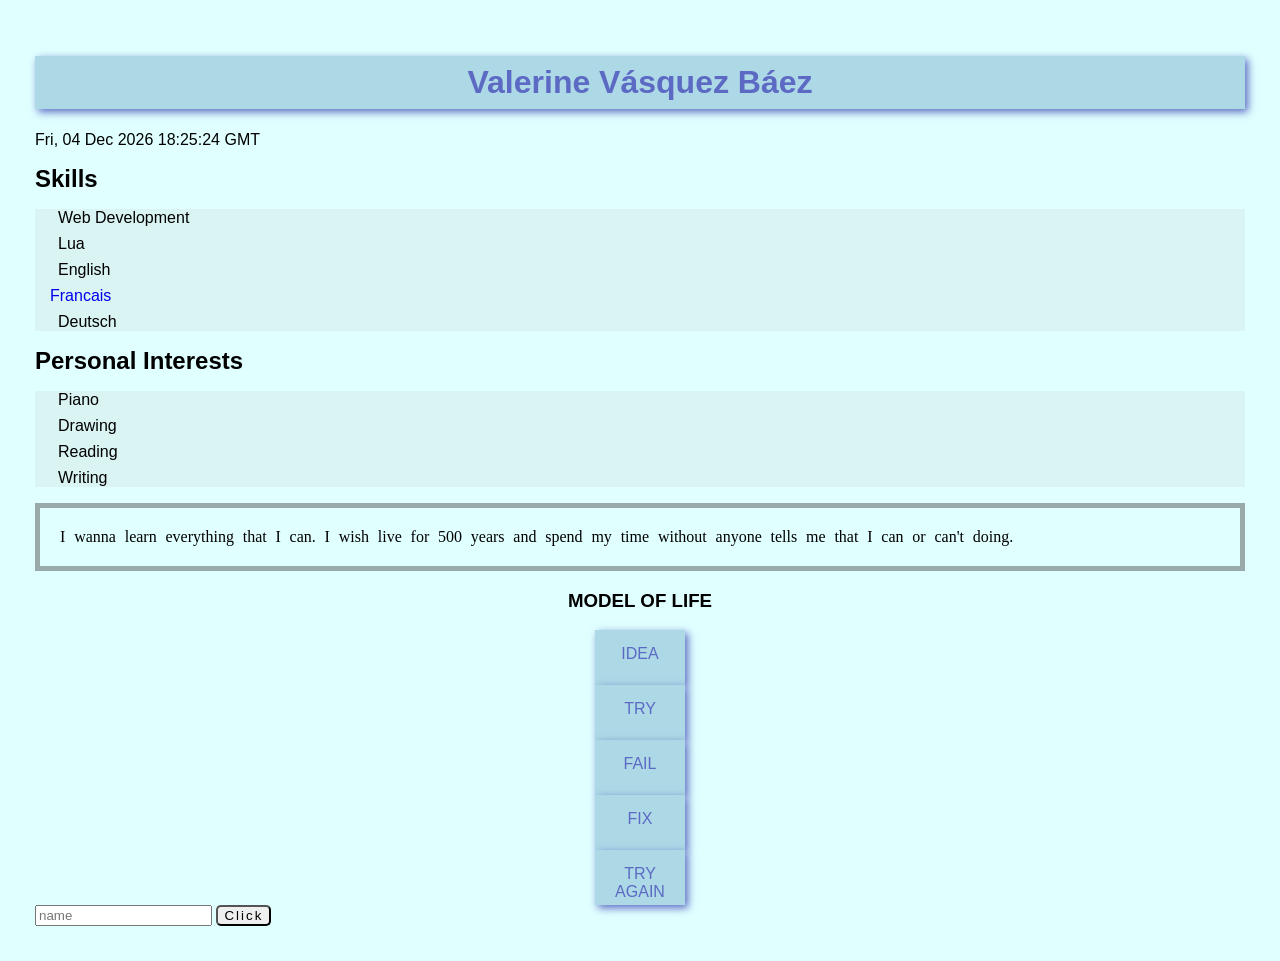
<file: index.html>
<!DOCTYPE html>
<html>
  <head>
    <meta charset="UTF-8">
    <meta name="viewport" content="width=device-width, initial-scale=1.0">
    <title>Hello, World!</title>
    <link rel="stylesheet" href="styles.css" />
  </head>
  
  <body>
      <h1 class="title">Valerine Vásquez Báez</h1>
      <p id="currentTime"></p>
      
  
  <h2>Skills</h2>
  <ul>
     <li class="skills">Web Development</li>
     <li class="skills">Lua</li>
     <li class="skills">English</li>
     <a href="francais.html" class="francais">Francais</a>
     <li class="skills">Deutsch</li>
  </ul>
  <h2>Personal Interests</h2>
  
   <ul>
     <li class="interests">Piano</li>
     <li class="interests">Drawing</li>
     <li class="interests">Reading</li>
     <li class="interests">Writing</li>
  </ul>
  
   <p class="thinking">I wanna learn everything that I can. I wish live for 500 years and spend my time without anyone tells me that I can or can't doing.</p>

   <div>
    
   <h3>MODEL OF LIFE</h3>
   
<a href="idea.html" class="process">IDEA</a>

<a href="try.html" class="process">TRY</a>

<a href="fail.html" class="process">FAIL</a>

<a href="fix.html" class="process">FIX</a>

<a href="try-again.html" class="process">TRY AGAIN</a>

   </div>
   
   <div>
     <input type="text" name="username" id="name" placeholder="name" />
      <button class="botton-modern">Click</button>
   </div>
    
      <script src="script.js"></script>
      
  </body>
</html>
</file>
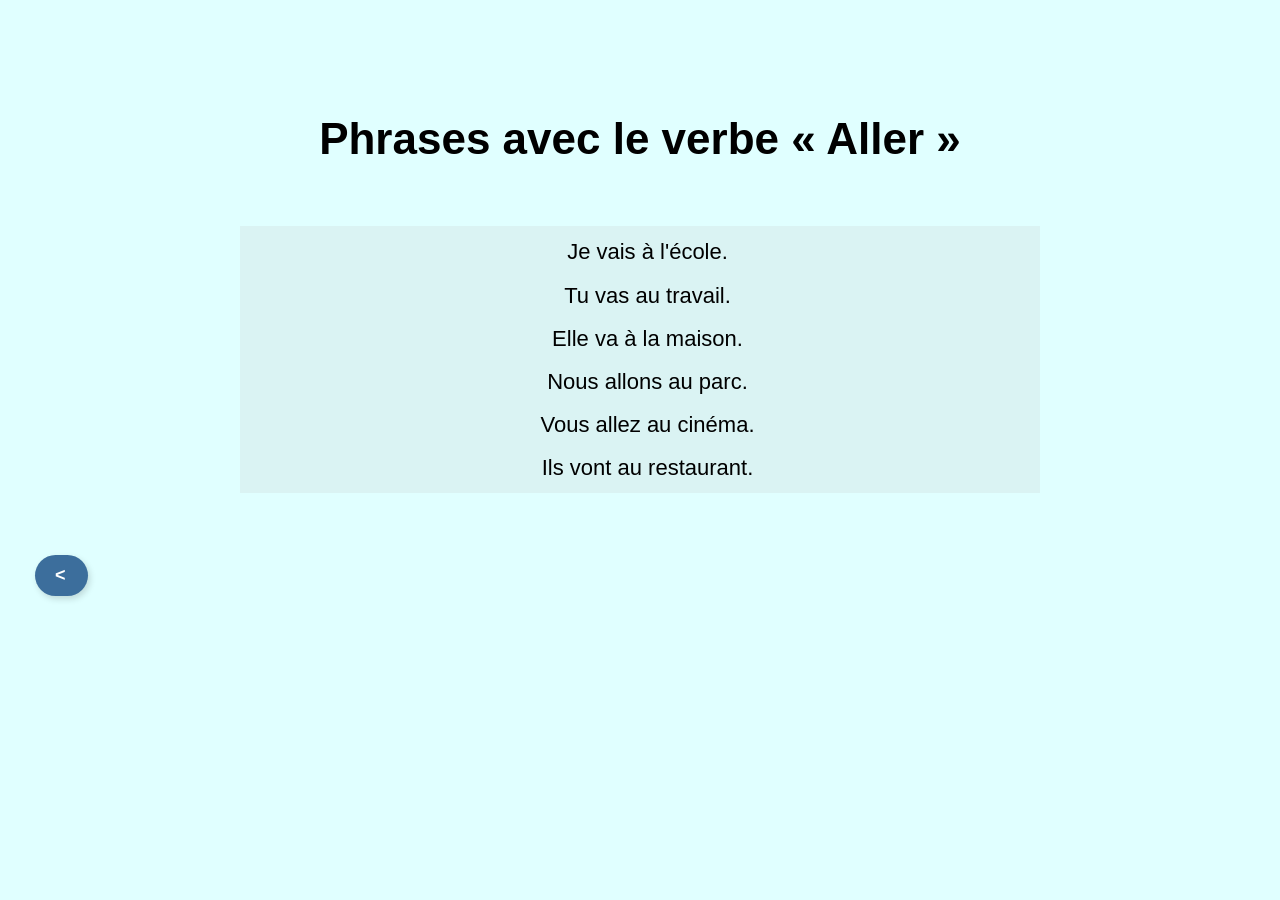
<file: aller.html>
<!DOCTYPE html>
<html>
   <head>
      <link rel="stylesheet" href="styles.css">
      
      
   </head>
  <body>
     
      <div class="cent-content3">

         <h1 class="ora3">Phrases avec le verbe « Aller »</h1>

         <ul class="ora-list3">
            <li>Je vais à l'école.</li> 
            <li>Tu vas au travail.</li>
            <li>Elle va à la maison. </li>
            <li>Nous allons au parc.</li>
            <li>Vous allez au cinéma.</li>
            <li>Ils vont au restaurant.</li>
         </ul>

      </div>

         <div>
           <button class="back-button" onclick="goBack()">&lt;</button> 
         </div>

           <script src="script.js"></script>
            
           
  </body>
</html>
</file>
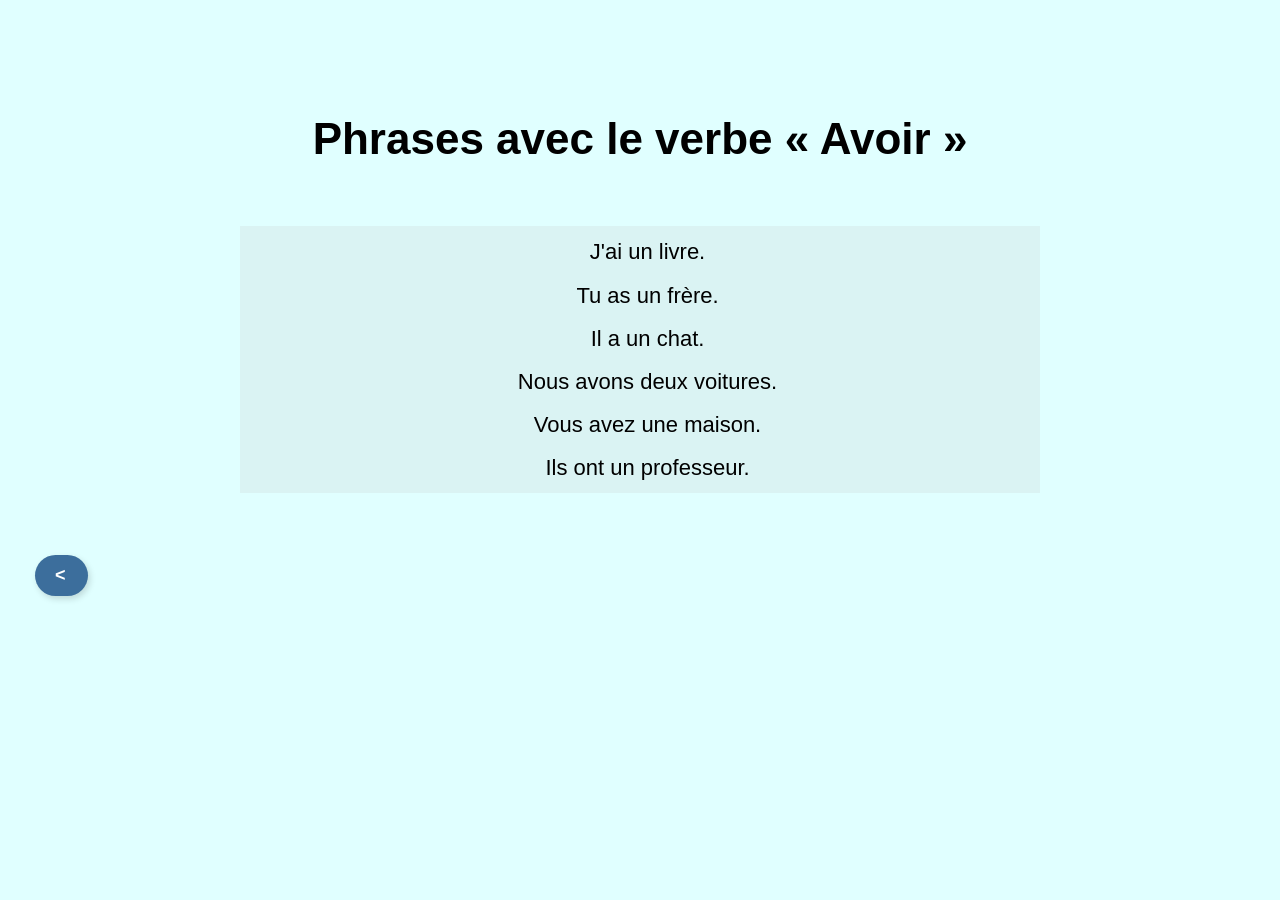
<file: avoir.html>
<!DOCTYPE html>
<html>
   <head>
      <link rel="stylesheet" href="styles.css">
      
      
   </head>
  <body>
     
<div class="cent-content1">

         <h1 class="ora1">Phrases avec le verbe « Avoir »</h1>

         <ul class="ora-list1">
            <li>J'ai un livre.</li> 
            <li>Tu as un frère.</li>
            <li>Il a un chat.</li>
            <li>Nous avons deux voitures.</li>
            <li>Vous avez une maison.</li>
            <li>Ils ont un professeur.</li>
         </ul>
      </div>

         <div>
           <button class="back-button" onclick="goBack()">&lt;</button> 
         </div>

           <script src="script.js"></script>
            
           
  </body>
</html>
</file>
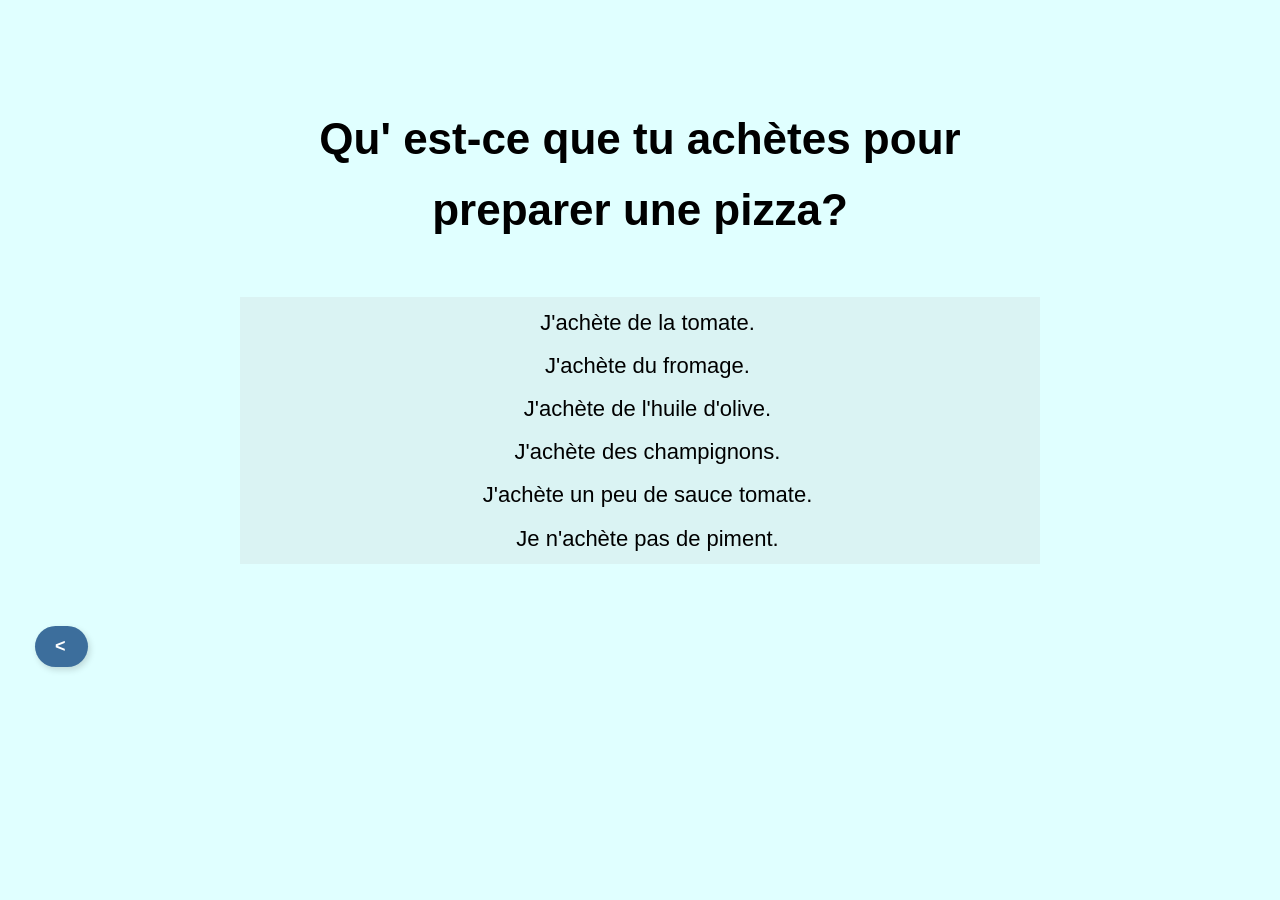
<file: excercice.html>
<!DOCTYPE html>
<html>
   <head>
      <link rel="stylesheet" href="styles.css">
      
      
   </head>
  <body>
     
      <div class="cent-content4">

         <h1 class="ora4">Qu' est-ce que tu achètes pour preparer une pizza?</h1>

         <ul class="ora-list4">
            <li>J'achète de la tomate.</li> 
            <li>J'achète du fromage.</li>
            <li>J'achète de l'huile d'olive. </li>
            <li>J'achète des champignons.</li>
            <li>J'achète un peu de sauce tomate.</li>
            <li>Je n'achète pas de piment.</li>
         </ul>

      </div>

         <div>
           <button class="back-button" onclick="goBack()">&lt;</button> 
         </div>

           <script src="script.js"></script>
            
           
  </body>
</html>
</file>
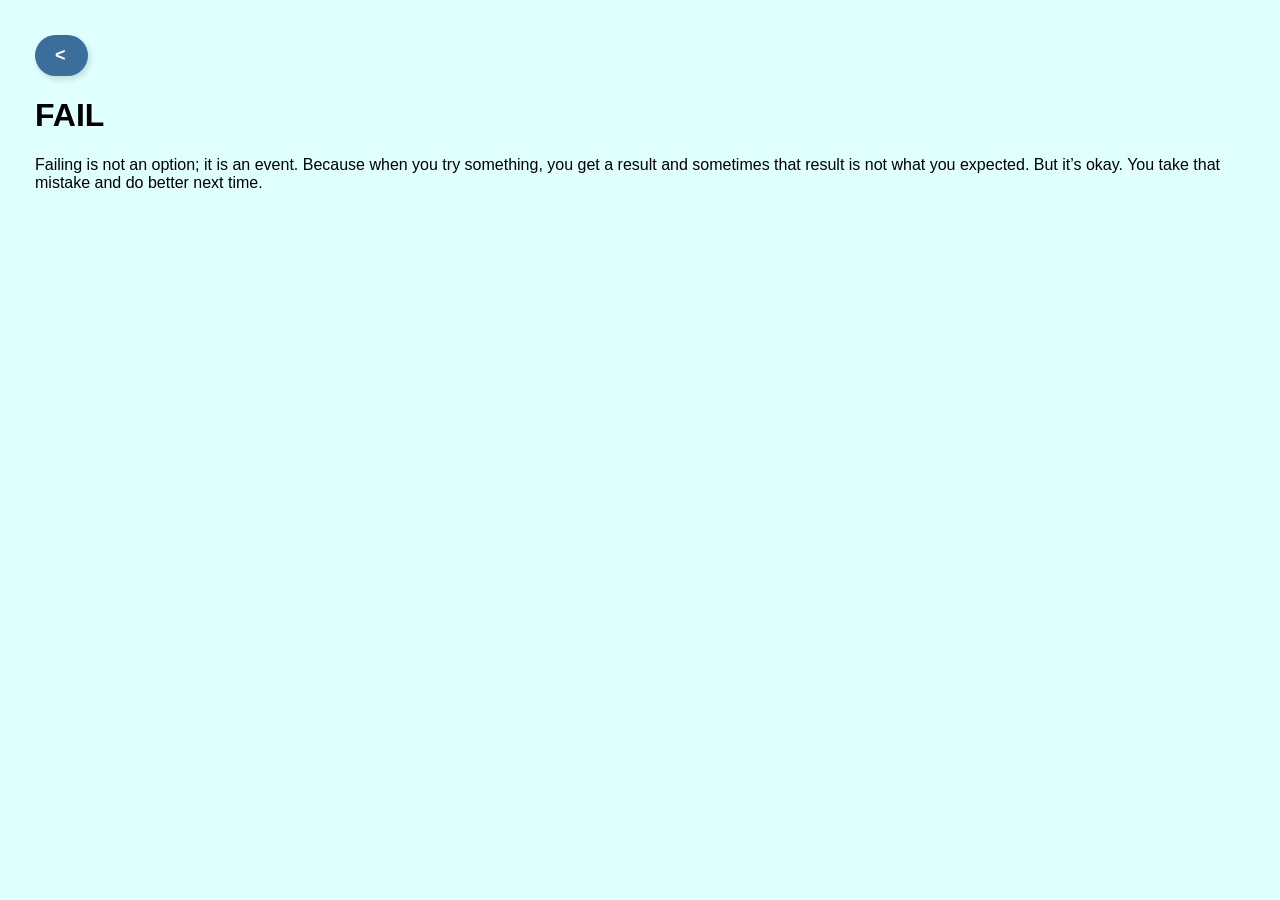
<file: fail.html>
<!DOCTYPE html>
<html>
  <head>
    <title>FAIL</title>
    <link rel= "stylesheet" href="styles.css">
  </head>
  <body>
  <button class="back-button" onclick="goBack()">&lt</button>
  <h1>FAIL</h1>
  
  <p>Failing is not an option; it is an event. Because when you try something, you get a result and sometimes that result is not what you expected. But it’s okay. You take that mistake and do better next time.</p>

  <script src="script.js"></script>

  </body>
</html>
</file>
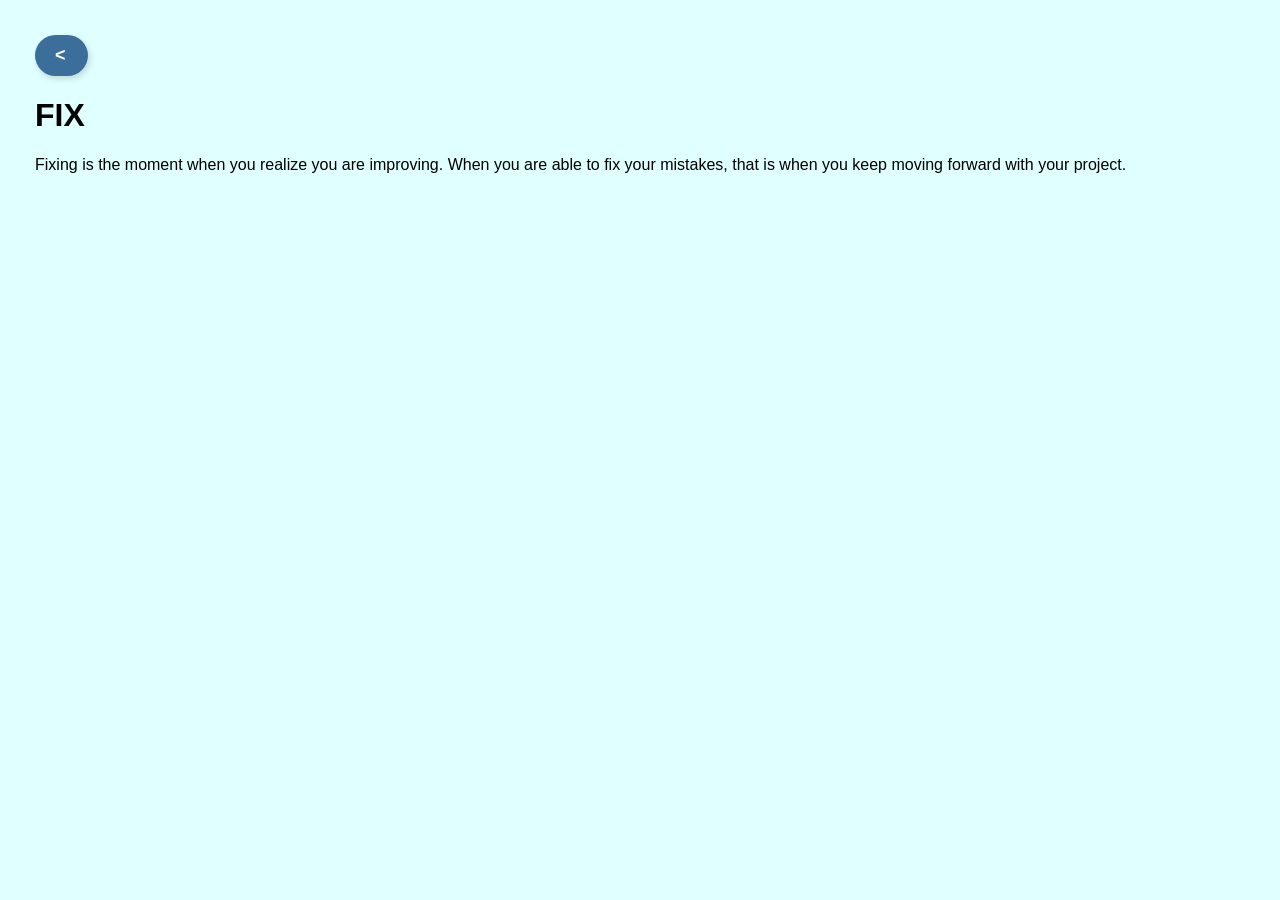
<file: fix.html>
<!DOCTYPE html>
<html>
<head>
 <title>FIX</title>
 <link rel="stylesheet" href="styles.css">
</head>
  <body>
<button class="back-button" onclick="goBack()">&lt</button>
 <h1>FIX</h1>
     <p>Fixing is the moment when you realize you are improving. When you are able to fix your mistakes, that is when you keep moving forward with your project.</p>
     
     <script src="script.js"></script>
  </body>
</html>
</file>
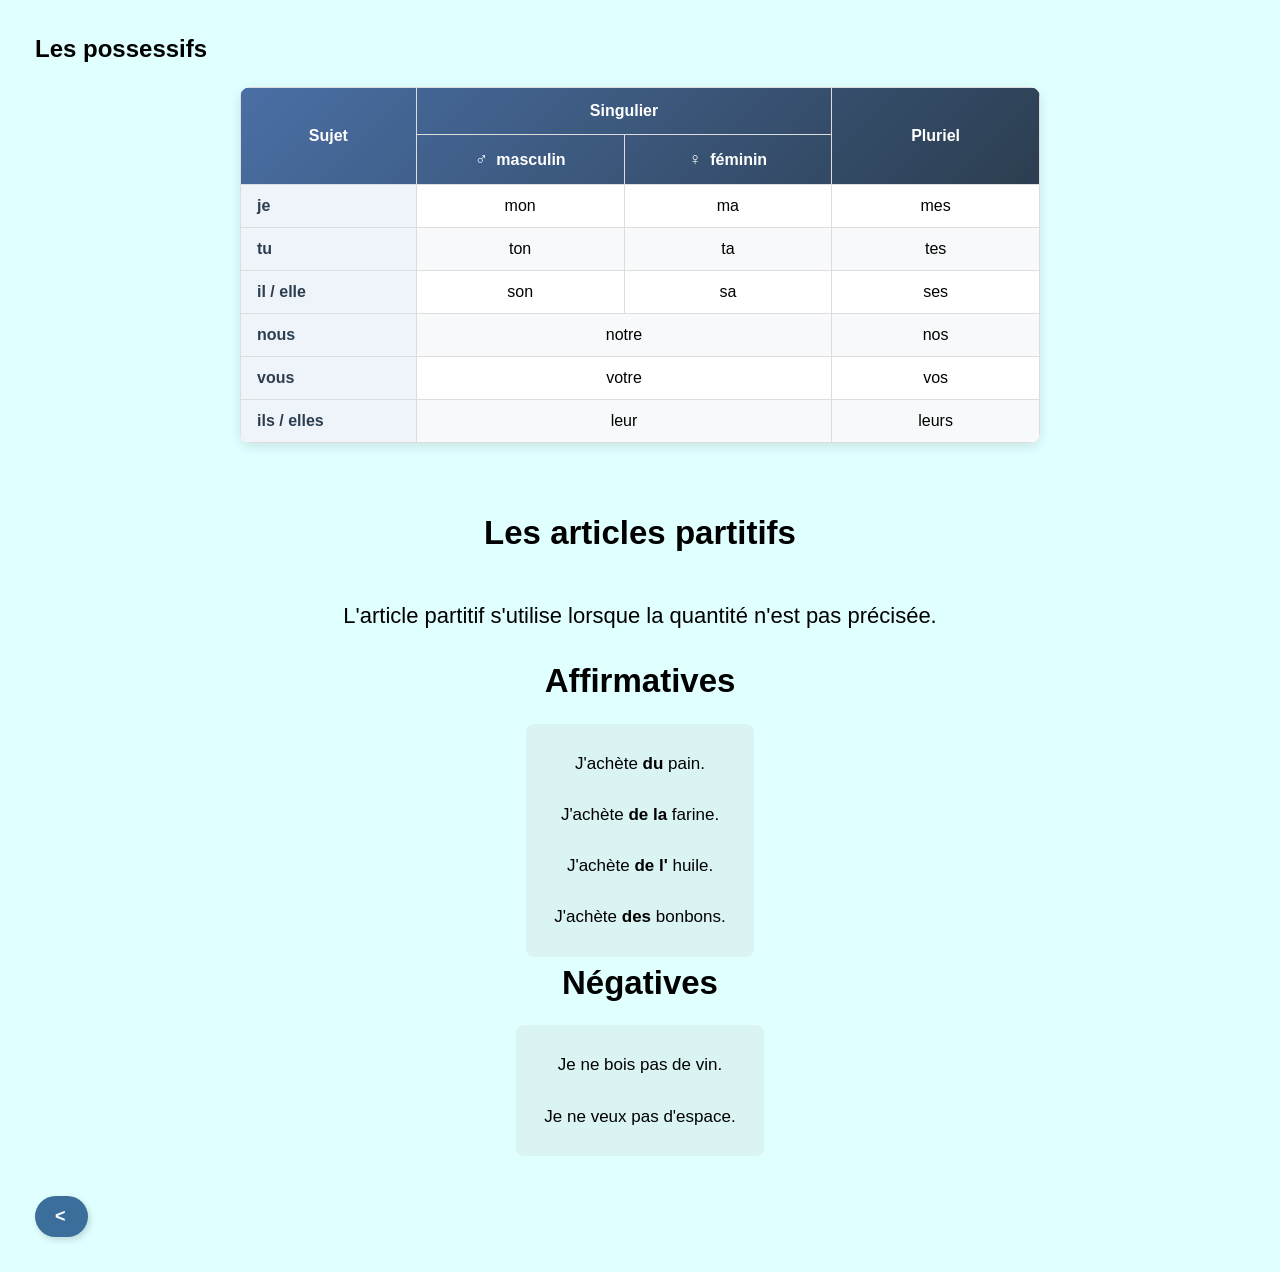
<file: grammaire.html>
<!DOCTYPE html>
<html lang="fr">
<head>
    <meta charset="UTF-8">
    <meta name="viewport" content="width=device-width, initial-scale=1.0">
    <title>Leçons de Français</title>
    <link rel="stylesheet" href="styles.css">
</head>
<body>

    
    
    <div>
      <h2>Les possessifs</h2>
        <table class="pronom">
            <colgroup>
                <col style="width:22%">
                <col style="width:26%">
                <col style="width:26%">
                <col style="width:26%">
            </colgroup>
            <thead>
                <tr>
                    <th rowspan="2">Sujet</th>
                    <th colspan="2">Singulier</th>
                    <th rowspan="2">Pluriel</th>
                </tr>
                <tr>
                    <th><span class="symbol">♂</span> masculin</th>
                    <th><span class="symbol">♀</span> féminin</th>
                </tr>
            </thead>
            <tbody>
                <tr>
                    <th>je</th>
                    <td>mon</td>
                    <td>ma</td>
                    <td>mes</td>
                </tr>
                <tr>
                    <th>tu</th>
                    <td>ton</td>
                    <td>ta</td>
                    <td>tes</td>
                </tr>
                <tr>
                    <th>il / elle</th>
                    <td>son</td>
                    <td>sa</td>
                    <td>ses</td>
                </tr>
                <tr>
                    <th>nous</th>
                    <td colspan="2">notre</td>
                    <td>nos</td>
                </tr>
                <tr>
                    <th>vous</th>
                    <td colspan="2">votre</td>
                    <td>vos</td>
                </tr>
                <tr>
                    <th>ils / elles</th>
                    <td colspan="2">leur</td>
                    <td>leurs</td>
                </tr>
            </tbody>
        </table>
    </div>

    <div class="cent-content5">
        <h2 class="ora5">Les articles partitifs</h2>
        <p>L'article partitif s'utilise lorsque la quantité n'est pas précisée.</p>

        <h2>Affirmatives</h2>
        <ul class="ora-list5">
            <li>J'achète <strong>du</strong> pain.</li> 
            <li>J'achète <strong>de la</strong> farine.</li>
            <li>J'achète <strong>de l'</strong> huile.</li>
            <li>J'achète <strong>des</strong> bonbons.</li>
        </ul>

        <h2>Négatives</h2>
        <ul class="ora-list5">
            <li>Je ne bois pas de vin.</li> 
            <li>Je ne veux pas d'espace.</li>
        </ul>
    </div>

    <div>
        <button class="back-button" onclick="goBack()">&lt;</button> 
    </div>

    <script src="script.js"></script>
</body>
</html>
</file>
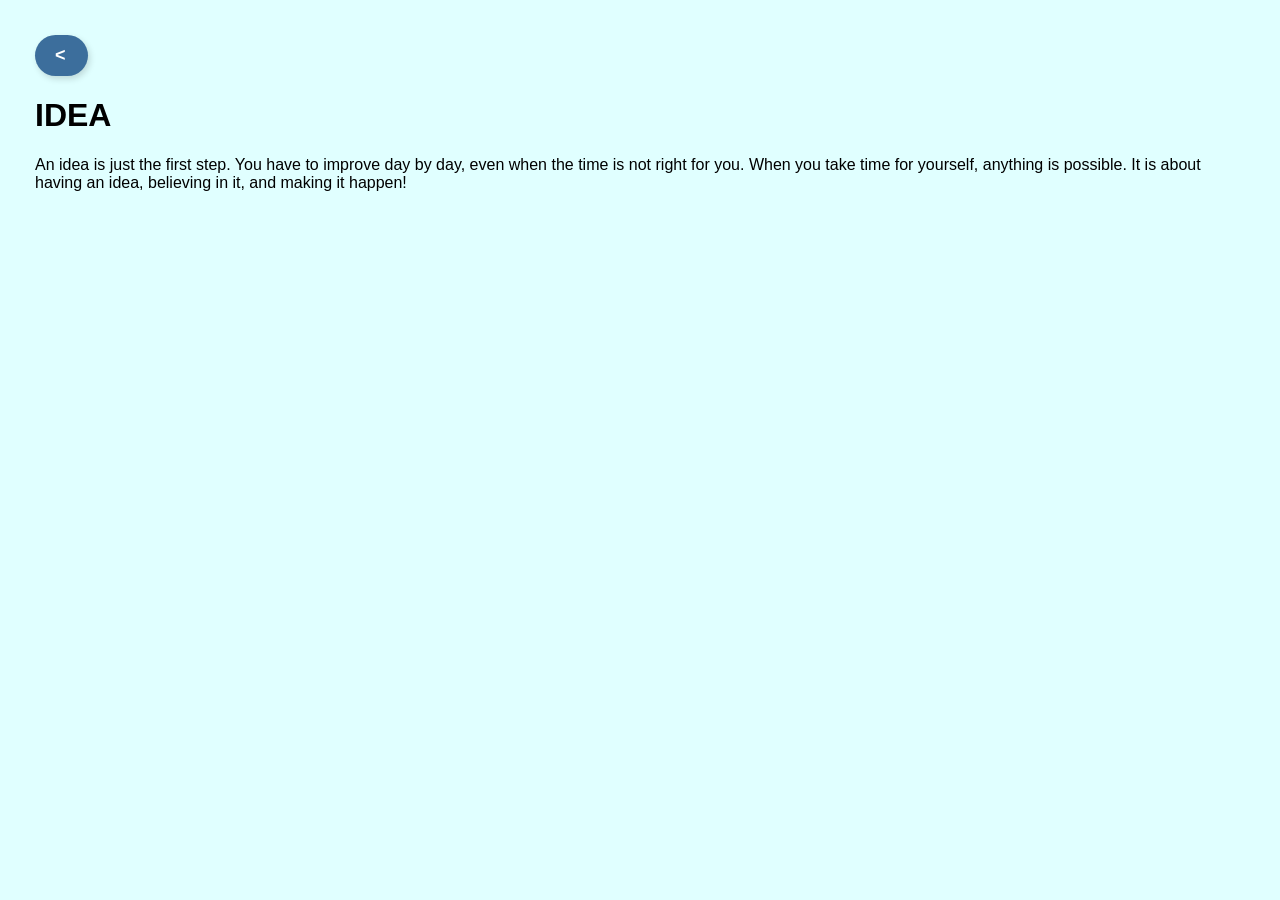
<file: idea.html>
<!DOCTYPE html>
<html>
<head>
    <title>Idea</title>
    <link rel="stylesheet" href="styles.css">
</head>

<body>

<button class="back-button" onclick="goBack()">&lt</button>
<h1>IDEA</h1>

<p>An idea is just the first step. You have to improve day by day, even when the time is not right for you. When you take time for yourself, anything is possible. It is about having an idea, believing in it, and making it happen!</p>

<script src="script.js"></script>

</body>
</html>
</file>
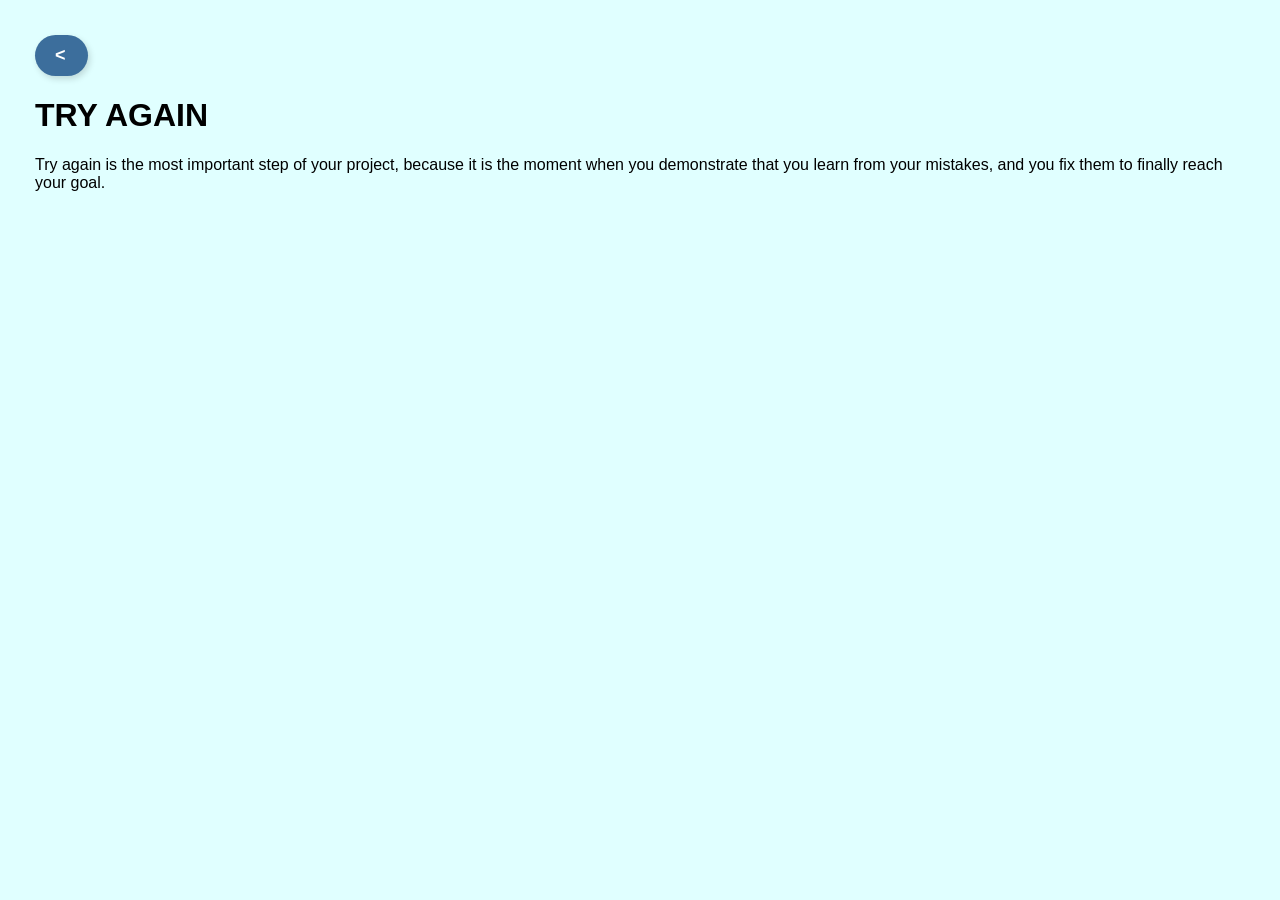
<file: try-again.html>
<!DOCTYPE html>
<html>
<head>
<title>TRY AGAIN</title>
<link rel="stylesheet" href="styles.css">
</head>
  <body>
  <button class="back-button" onclick="goBack()">&lt</button>
  <h1>TRY AGAIN</h1>
  <p>Try again is the most important step of your project, because it is the moment when you demonstrate that you learn from your mistakes, and you fix them to finally reach your goal.</p>
      
      <script src="script.js"></script>
  </body>
</html>
</file>
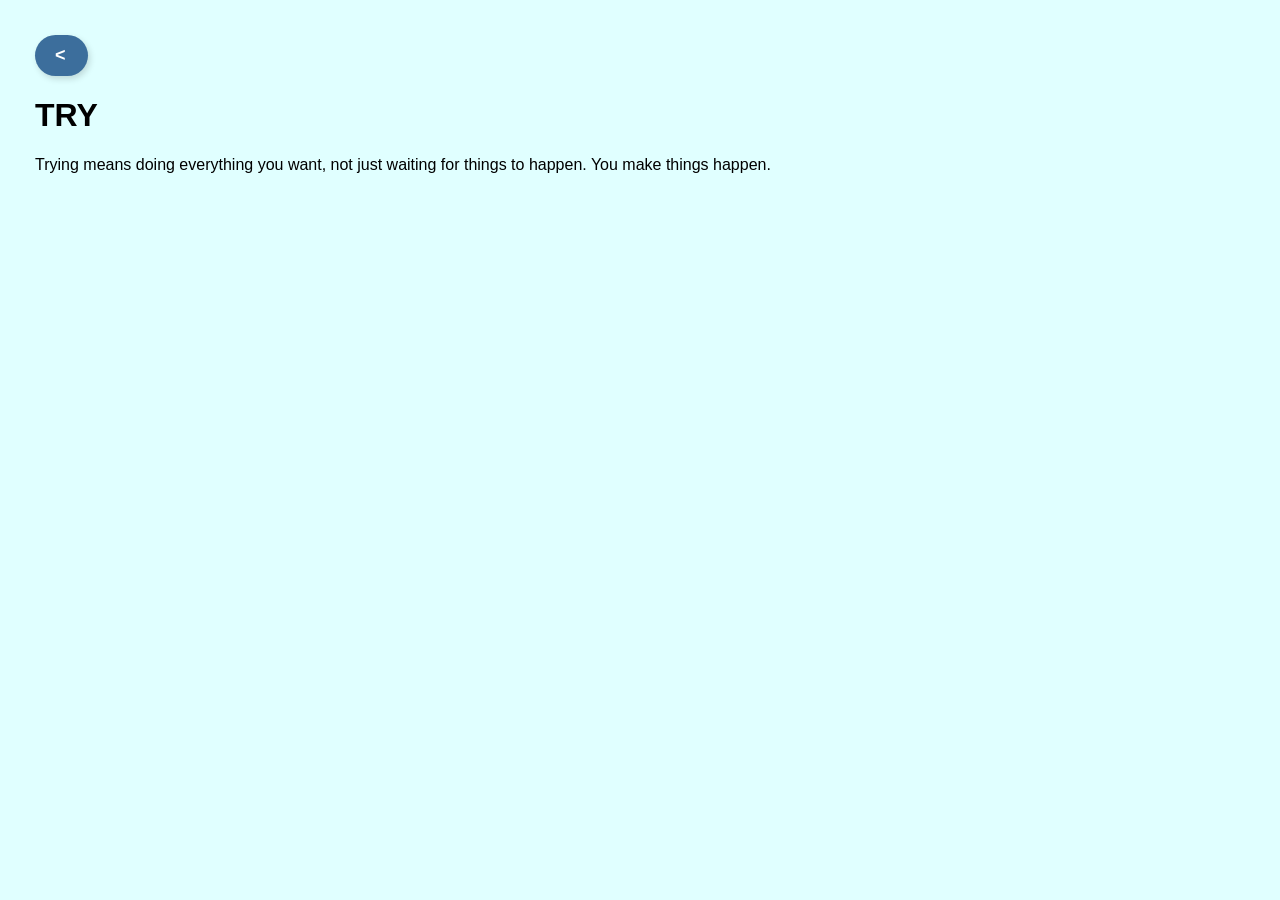
<file: try.html>
<!DOCTYPE html>
<html>
<head>
    <title>Try</title>
    <link rel="stylesheet" href="styles.css">
</head>

<body>
<button class="back-button" onclick="goBack()">&lt</button>
<h1>TRY</h1>

<p>Trying means doing everything you want, not just waiting for things to happen. You make things happen.</p>

<script src="script.js"></script>

</body>
</html>
</file>
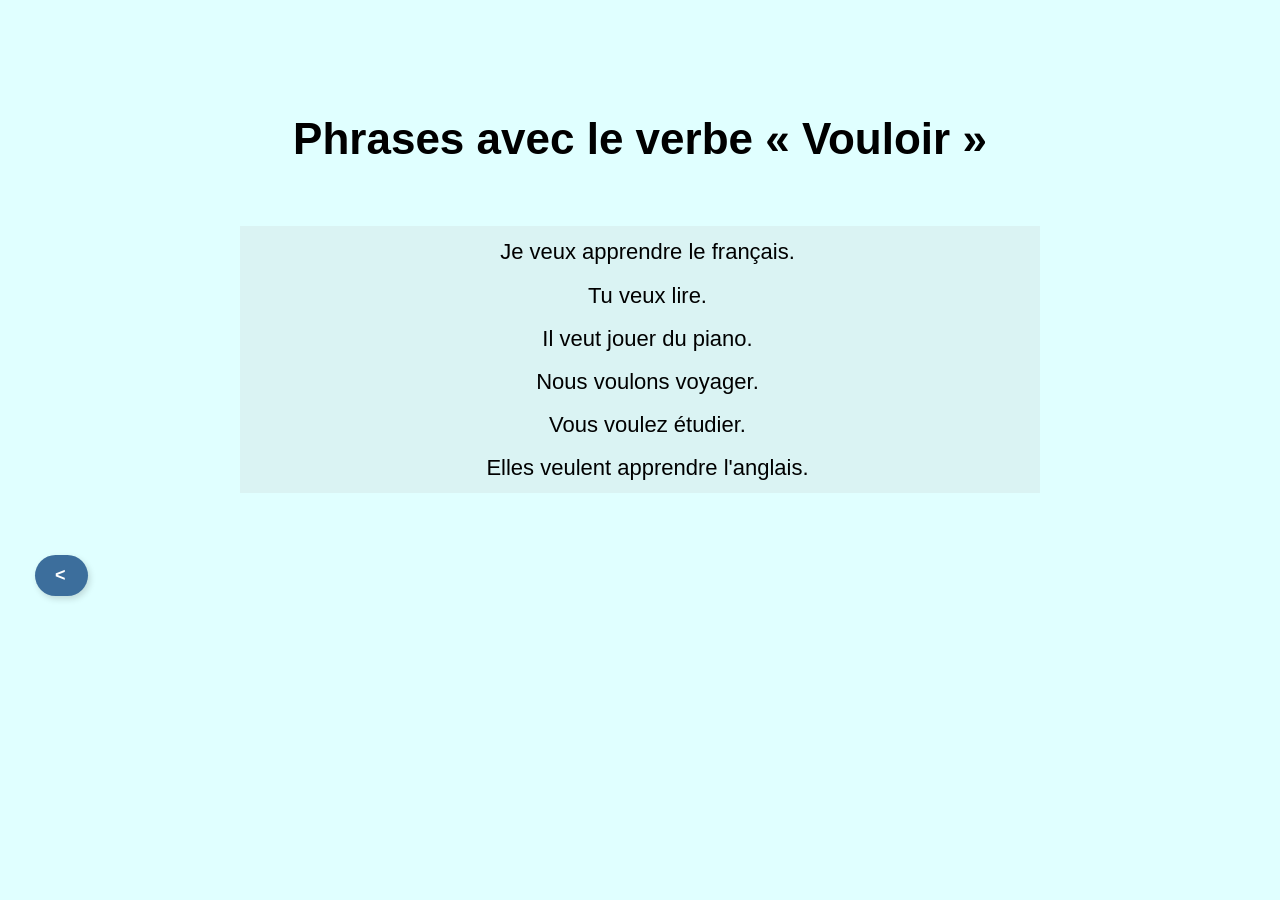
<file: vouloir.html>
<!DOCTYPE html>
<html>
   <head>
      <link rel="stylesheet" href="styles.css">
      
      
   </head>
  <body>
     
      <div class="cent-content2">

         <h1 class="ora2">Phrases avec le verbe « Vouloir »</h1>

         <ul class="ora-list2">
            <li>Je veux apprendre le français.</li> 
            <li>Tu veux lire.</li>
            <li>Il veut jouer du piano. </li>
            <li>Nous voulons voyager.</li>
            <li>Vous voulez étudier. </li>
            <li>Elles veulent apprendre l'anglais.</li>
         </ul>

      </div>

         <div>
           <button class="back-button" onclick="goBack()">&lt;</button> 
         </div>

           <script src="script.js"></script>
            
           
  </body>
</html>
</file>
<file: styles.css>
body {
  padding: 25px;
  margin: 10px;
  background: lightcyan;
  box-sizing: border-box;
  font-family: "Segoe UI", Roboto, Arial, sans-serif;
}

h2 {
  margin: 0 0 1rem 0;
}

h3 {
  text-align: center;
}

.verb-link, .francais {
  text-decoration: none;
}

.verb-link:hover, .francais:hover {
  text-decoration: underline; 
  color: inherit; 
}

.thinking {
  font-size: 16px;
  font-family: Cambria, Cochin, Georgia, Times, 'Times New Roman', serif;
  padding: 20px;
  border: 5px solid #9aa;
  word-spacing: 0.3em; 
}

li {
  margin: 8px;
}

ul {
  background-color: rgba(192, 192, 192, 0.2);
  list-style-type: none;
  padding-left: 15px;
}


.ora-list5 {
  border-radius: 8px;
  padding: 10px 20px;
  max-width: 600px;
  margin: 0 auto; 
  text-align: center; 
}

.ora-list5 li {
  padding: 8px 0;
  font-size: 17px;
}

.title {
  color: #5C6AC4;
  background-color: lightblue;
  text-align: center;
  box-shadow: 3px 3px 8px;
  padding: 0.5rem;
}

.process {
  display: block;
  text-decoration: none;
  background: lightblue;
  height: 25px;
  width: 60px;
  padding: 15px;
  text-align: center;
  vertical-align: middle;
  font-size: 16px;
  margin: auto;
  color: #5C6AC4;
  box-shadow: 3px 3px 8px;
  transition: all 0.3s ease;
}

.process:hover {
  transform: translateY(-5px);
  box-shadow: 6px 6px 15px rgba(0,0,0,0.3);
}

button {
  letter-spacing: 2px;
  border-radius: 5px;
}

.botton-modern:hover {
  background-color: #9aa;
  border-radius: 5px;
  letter-spacing: 2px;
  
} 

.back-button {
  padding: 10px 20px;
  font-size: 18px;
  font-weight: bold;
  background-color: #3c6e9c; 
  color: #ffffff; 
  border: none;
  border-radius: 50px; 
  box-shadow: 2px 3px 6px rgba(0, 0, 0, 0.15);
  cursor: pointer;
  transition: all 0.3s ease;
}

.back-button:hover {
  background-color: #4492dc; 
  transform: translateX(-3px); 
  box-shadow: 4px 5px 10px rgba(0, 0, 0, 0.2); 
}

.back-button:active {
  transform: translateX(0);
  box-shadow: 1px 2px 4px rgba(0, 0, 0, 0.15); 
}

.container {
  display: flex;
  max-width: 1100px;
  width: 100%;
  margin: 40px auto;
  box-shadow: 0 4px 20px rgba(0, 0, 0, 0.5);
  overflow: hidden;
  align-items: center;
}

.left-content, .cent-content1, .cent-content2, .cent-content3, .cent-content4, .cent-content5 {
  flex: 1;
  padding: 40px 30px;
  display: flex;
  flex-direction: column;
  justify-content: center;
}

.cent-content1, .cent-content2, .cent-content3, .cent-content4, .cent-content5 {
  text-align: center;
  font-size: 22px;
  margin: 0 auto;
  line-height: 1.6;
  max-width: 800px;
}

.tit {
  font-family: 'Lora', serif;
  font-size: 42px;
  font-weight: 400;
  color: #1a1a1a;
  line-height: 1.2;
}

.sub {
  font-size: 25px;
  color: #0b0b0b;
  line-height: 1.6;
  margin-bottom: 40px;
  max-width: 450px;
  text-align: justify;
}

.custom-list {
  list-style: none;
  counter-reset: li-counter;
  margin-bottom: 100px;
  margin-left: 70px;
  padding-left: 0;
  background: transparent;
}

.custom-list li {
  counter-increment: li-counter;
  display: flex;
  align-items: center;
  margin-bottom: 20px;
  font-size: 20px;
  color: #333;
  font-weight: 600;
  letter-spacing: 0.5px;
  background: transparent; 
}

.custom-list li::before {
  content: counter(li-counter);
  display: inline-flex;
  justify-content: center;
  align-items: center;
  width: 32px;
  height: 32px;
  border-radius: 50%;
  margin-right: 15px;
  background: rgb(101, 181, 181); 
  color: white; 
  font-weight: 400;
}
    
.girlf {
  max-width: 100%;
  height: auto;
  object-fit: cover;
  border-radius: 10px;
  margin-right: 70px;
}

.classfrance, img-right {
  max-width: 100%;
  height: auto;
  object-fit: cover;
  border-radius: 50%;
  margin-right: 70px;
  box-shadow: 0 4px 20px rgba(0, 0, 0, 0.5);
  background: lightcyan;
}

/* ========== TABLA DE PRONOMBRES ========== */
table.pronom {
  border-collapse: collapse;
  width: 100%;
  max-width: 800px;
  margin: 1.5rem auto;
  font-family: "Segoe UI", Roboto, Arial, sans-serif;
  background-color: #fff;
  border-radius: 10px;
  overflow: hidden;
  box-shadow: 0 4px 12px rgba(0, 0, 0, 0.1);
}

table.pronom th,
table.pronom td {
  border: 1px solid #ddd;
  padding: 12px 10px;
  text-align: center;
  vertical-align: middle;
}

table.pronom thead {
  background: linear-gradient(135deg, #4a6fa5 0%, #2c3e50 100%);
  color: white;
}

table.pronom thead th {
  font-weight: 600;
  padding: 14px 10px;
}

table.pronom tbody th {
  background-color: #eef4f9;
  color: #2c3e50;
  font-weight: 600;
  text-align: left;
  padding-left: 16px;
}

table.pronom tbody tr:nth-child(even) {
  background-color: #f8f9fa;
}

table.pronom tbody tr:hover {
  background-color: #bbdefb;
  transition: background-color 0.25s ease;
}

.symbol {
  font-size: 1.1em;
  margin-right: 4px;
}

/* ========== DISEÑO MÓVIL ========== */
@media (max-width: 768px) {
  body {
    padding: 15px;
    margin: 0;
  }

  .container {
    flex-direction: column; 
    margin: 10px auto;
    width: 95%;
  }

  .left-content, .cent-content5 {
    padding: 25px 15px;
    align-items: center; 
    text-align: center; 
  }

  .cent-content5 {
    font-size: 18px;
  }

  .custom-list {
    margin-left: 0; 
    margin-bottom: 50px;
  }

  .sub {
    text-align: center;
    font-size: 19px;
  }

  .girlf {
    margin: 0; 
    max-width: 80%; 
  }

  .back-button {
    position: static;
    margin: 10px 0; 
  }

  table.pronom th,
  table.pronom td {
    padding: 10px 5px;
    font-size: 14px;
  }
}
</file>
